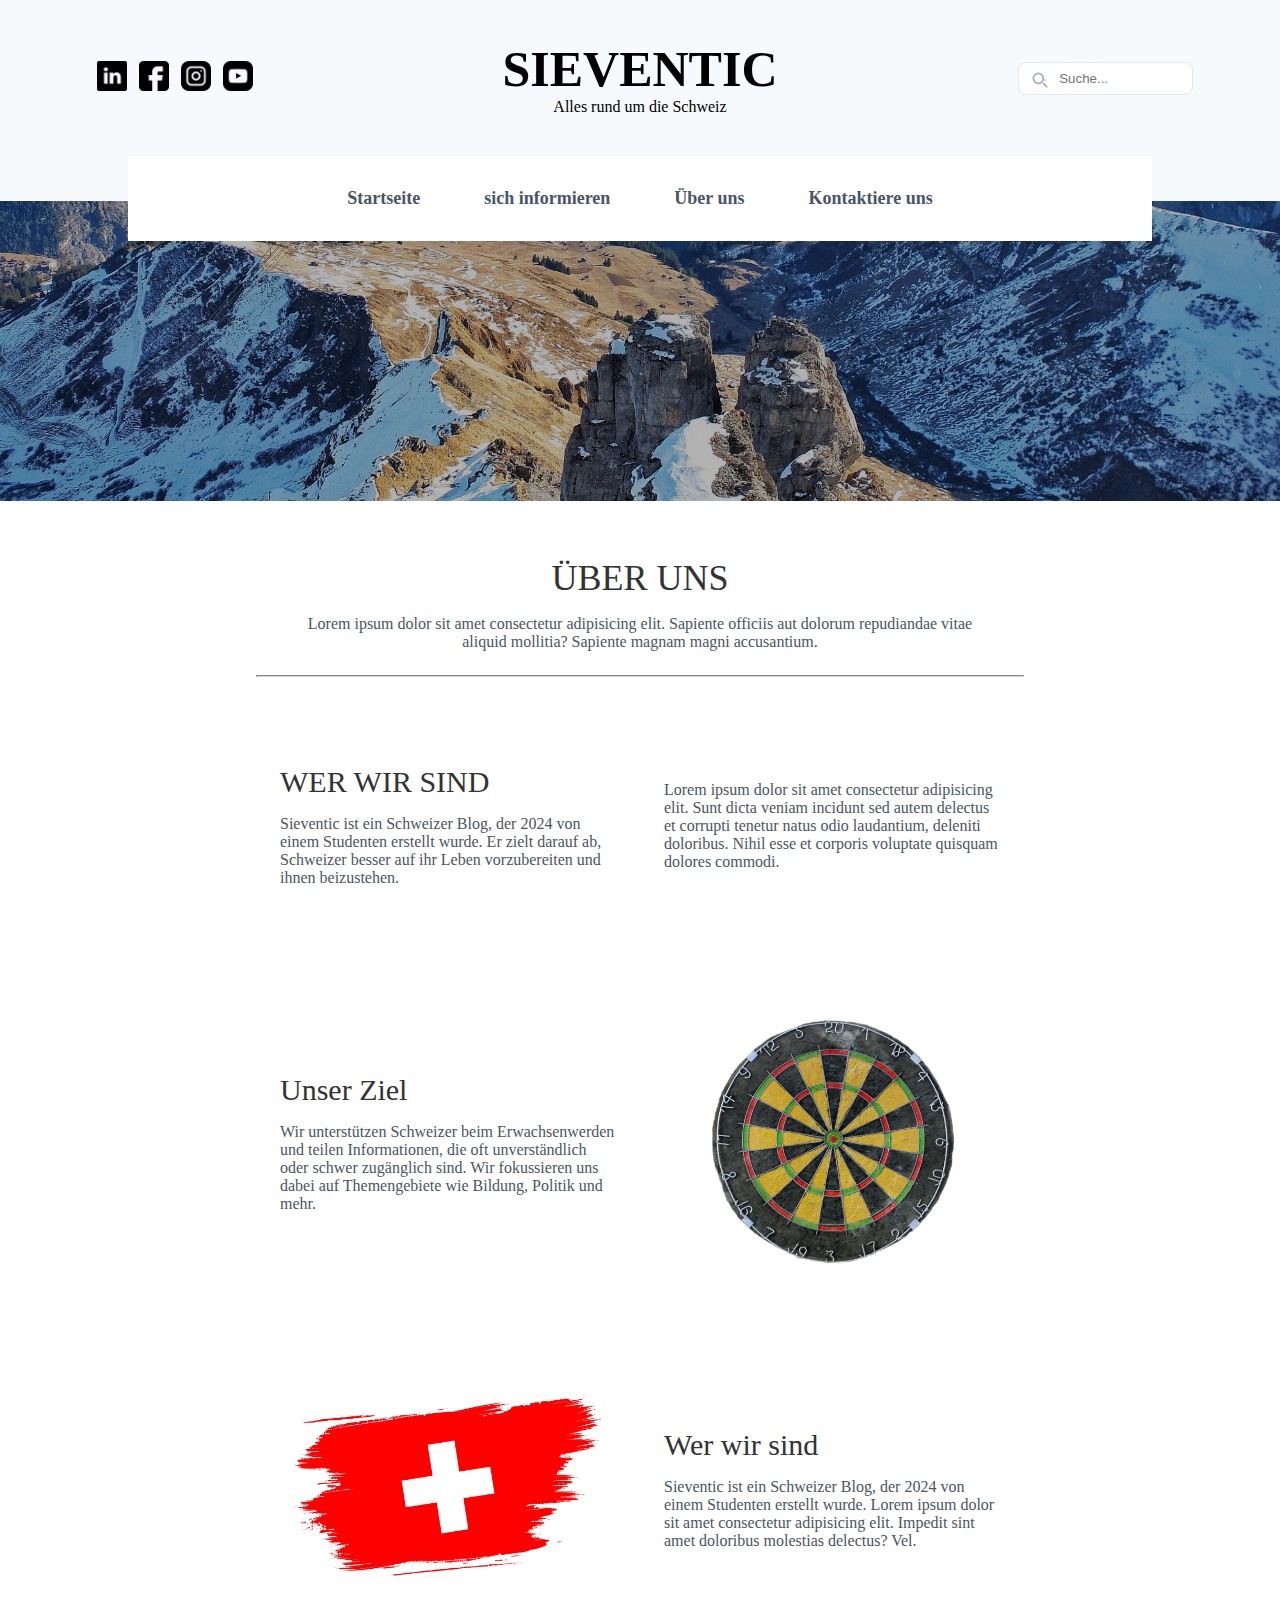
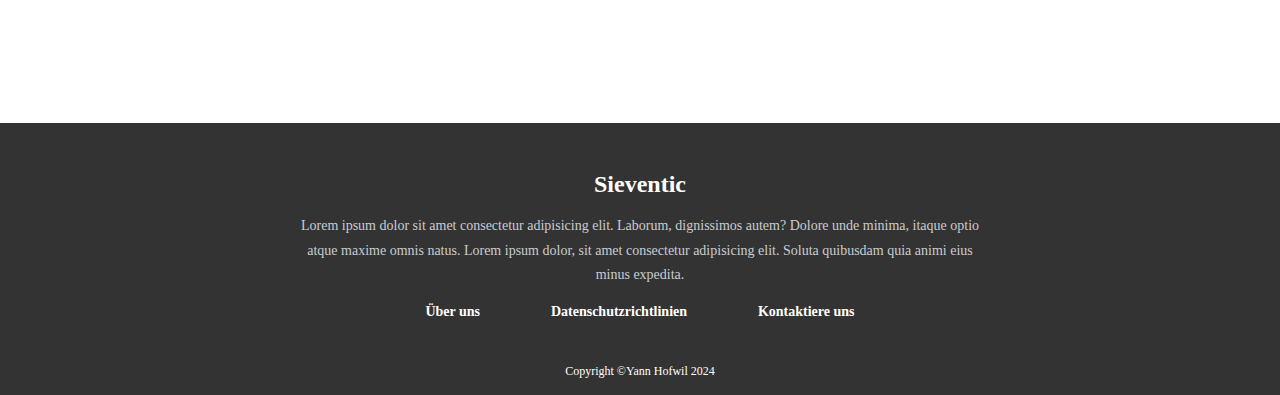
<file: about.html>
<!DOCTYPE html>
<html lang="en">
<head>
    <meta charset="UTF-8">
    <meta name="viewport" content="width=device-width, initial-scale=1.0">
    <title>About us</title>
    <link rel="stylesheet" href="css/about.css">
    <link rel="stylesheet" href="css/global.css">
</head>
<body>
  <div class="navbar">
    <div id="dropdown" class="dropdown">
        <div class="dropdown-content">
            <div class="dropdown-header">
                <span class="suggestion-label">Vorschläge</span>
                <div class="search-container">
                    <div class="search-icon">
                        <svg xmlns="http://www.w3.org/2000/svg" class="search-svg-dropdown" fill="none" viewBox="0 0 24 24" stroke="currentColor" stroke-width="2">
                            <path stroke-linecap="round" stroke-linejoin="round" d="M10 4a6 6 0 100 12 6 6 0 000-12zm8 8h.01M20 20l-4-4" />
                        </svg>
                    </div>
                    <input
                        id="searchInput"
                        type="text"
                        placeholder="Suche..."
                        class="search-input"
                    />
                </div>
                <button id="closeButton" class="cancel-button">Abbrechen</button>
            </div>
            <div id="suggestionsList" class="suggestions-list"></div>
        </div>
    </div>
</div>

<div class="navbar-container secondary-bg">
    <ul class="top-bar">
        <ul class="social-icons">
            <li><img src="images/linkedin.png" alt="linkedin" width="30" height="30"></li>
            <li><img src="images/facebook.png" alt="facebook" width="30" height="30"></li>
            <li><img src="images/instagram.png" alt="instagram" width="30" height="30"></li>
            <li><img src="images/youtube.png" alt="youtube" width="30" height="30"></li>
        </ul>
        <li class="logo-container">
            <h1 class="logo">SIEVENTIC</h1>
            <p>Alles rund um die Schweiz</p>
        </li>
        <li class="search-container" onclick="handleInputClick()">
            <div class="search-input-container">
                <input type="text" id="mainSearchInput" placeholder="Suche..." class="search-input">
                <div class="search-icon">
                    <svg xmlns="http://www.w3.org/2000/svg" class="search-svg" fill="none" viewBox="0 0 24 24" stroke="currentColor" stroke-width="2">
                        <path stroke-linecap="round" stroke-linejoin="round" d="M10 4a6 6 0 100 12 6 6 0 000-12zm8 8h.01M20 20l-4-4" />
                    </svg>
                </div>
            </div>
        </li>
    </ul>
 
    
    <nav class="main-nav">
        <ul class="nav-links">
            <li><a href="/" class="nav-link"><span>Startseite</span></a></li>
            <li><a href="/blog" class="nav-link"><span>sich informieren</span></a></li>
            <li><a href="/about" class="nav-link"><span>Über uns</span></a></li>
            <li><a href="/contact" class="nav-link"><span>Kontaktiere uns</span></a></li>
        </ul>
    </nav>
</div>

    <div class="hero-container">
        <div class="hero-background">
            <div class="hero-overlay"></div>
        </div>
    </div>

    <div class="about-container">
        <div class="about-header bg-theme-color-1">
          <h1 class="text-color-primary">ÜBER UNS</h1>
          <p class="section-text">
            Lorem ipsum dolor sit amet consectetur adipisicing elit. Sapiente officiis aut dolorum repudiandae vitae aliquid mollitia? Sapiente magnam magni accusantium.
          </p>
          <hr>
        </div>
      
        <div class="content-section">
          <div class="content-row">
            <div class="content-column">
              <h1 class="text-color-primary section-title">WER WIR SIND</h1>
              <p class="section-text">
                Sieventic ist ein Schweizer Blog, der 2024 von einem Studenten erstellt wurde. Er zielt darauf ab, Schweizer besser auf ihr Leben vorzubereiten und ihnen beizustehen.
              </p>
            </div>
            <div class="content-column">
              <p class="section-text">
                Lorem ipsum dolor sit amet consectetur adipisicing elit. Sunt dicta veniam incidunt sed autem delectus et corrupti tenetur natus odio laudantium, deleniti doloribus. Nihil esse et corporis voluptate quisquam dolores commodi.
              </p>
            </div>
          </div>
        </div>
      
        <div class="content-section">
          <div class="content-row">
            <div class="content-column">
              <h1 class="text-color-primary section-title">Unser Ziel</h1>
              <p class="section-text">
                Wir unterstützen Schweizer beim Erwachsenwerden und teilen Informationen, die oft unverständlich oder schwer zugänglich sind. Wir fokussieren uns dabei auf Themengebiete wie Bildung, Politik und mehr.
              </p>
            </div>
            <div class="content-column image-column">
              <img src='images/ziel.png' alt="About Image 1">
            </div>
          </div>
      
          <div class="content-row reverse">
            <div class="content-column image-column">
              <img src='images/wir.png' alt="About Image 2">
            </div>
            <div class="content-column">
              <h1 class="text-color-primary section-title">Wer wir sind</h1>
              <p class="section-text">
                Sieventic ist ein Schweizer Blog, der 2024 von einem Studenten erstellt wurde. Lorem ipsum dolor sit amet consectetur adipisicing elit. Impedit sint amet doloribus molestias delectus? Vel.
              </p>
            </div>
          </div>
        </div>
      </div>
      
      <footer class="footer">
        <div class="footer-content">
            <div class="footer-main">
                <h1 class="footer-title">Sieventic</h1>
                <p class="footer-description">Lorem ipsum dolor sit amet consectetur adipisicing elit. Laborum, dignissimos autem? Dolore unde minima, itaque optio atque maxime omnis natus. Lorem ipsum dolor, sit amet consectetur adipisicing elit. Soluta quibusdam quia animi eius minus expedita.</p>
            </div>
            <div class="footer-links">
                <ul class="footer-nav">
                    <li><a href="/about" class="footer-nav-link">Über uns</a></li>
                    <li><a href="/privacy-policy" class="footer-nav-link">Datenschutzrichtlinien</a></li>
                    <li><a href="/contact" class="footer-nav-link">Kontaktiere uns</a></li>
                </ul>
            </div>
        </div>
        <div class="footer-copyright">
            <div class="copyright-text">
                Copyright ©Yann Hofwil 2024
            </div>
        </div>
    </footer>
    <script src="/javascript/script.js"></script>
    
</body>
</html>
</file>
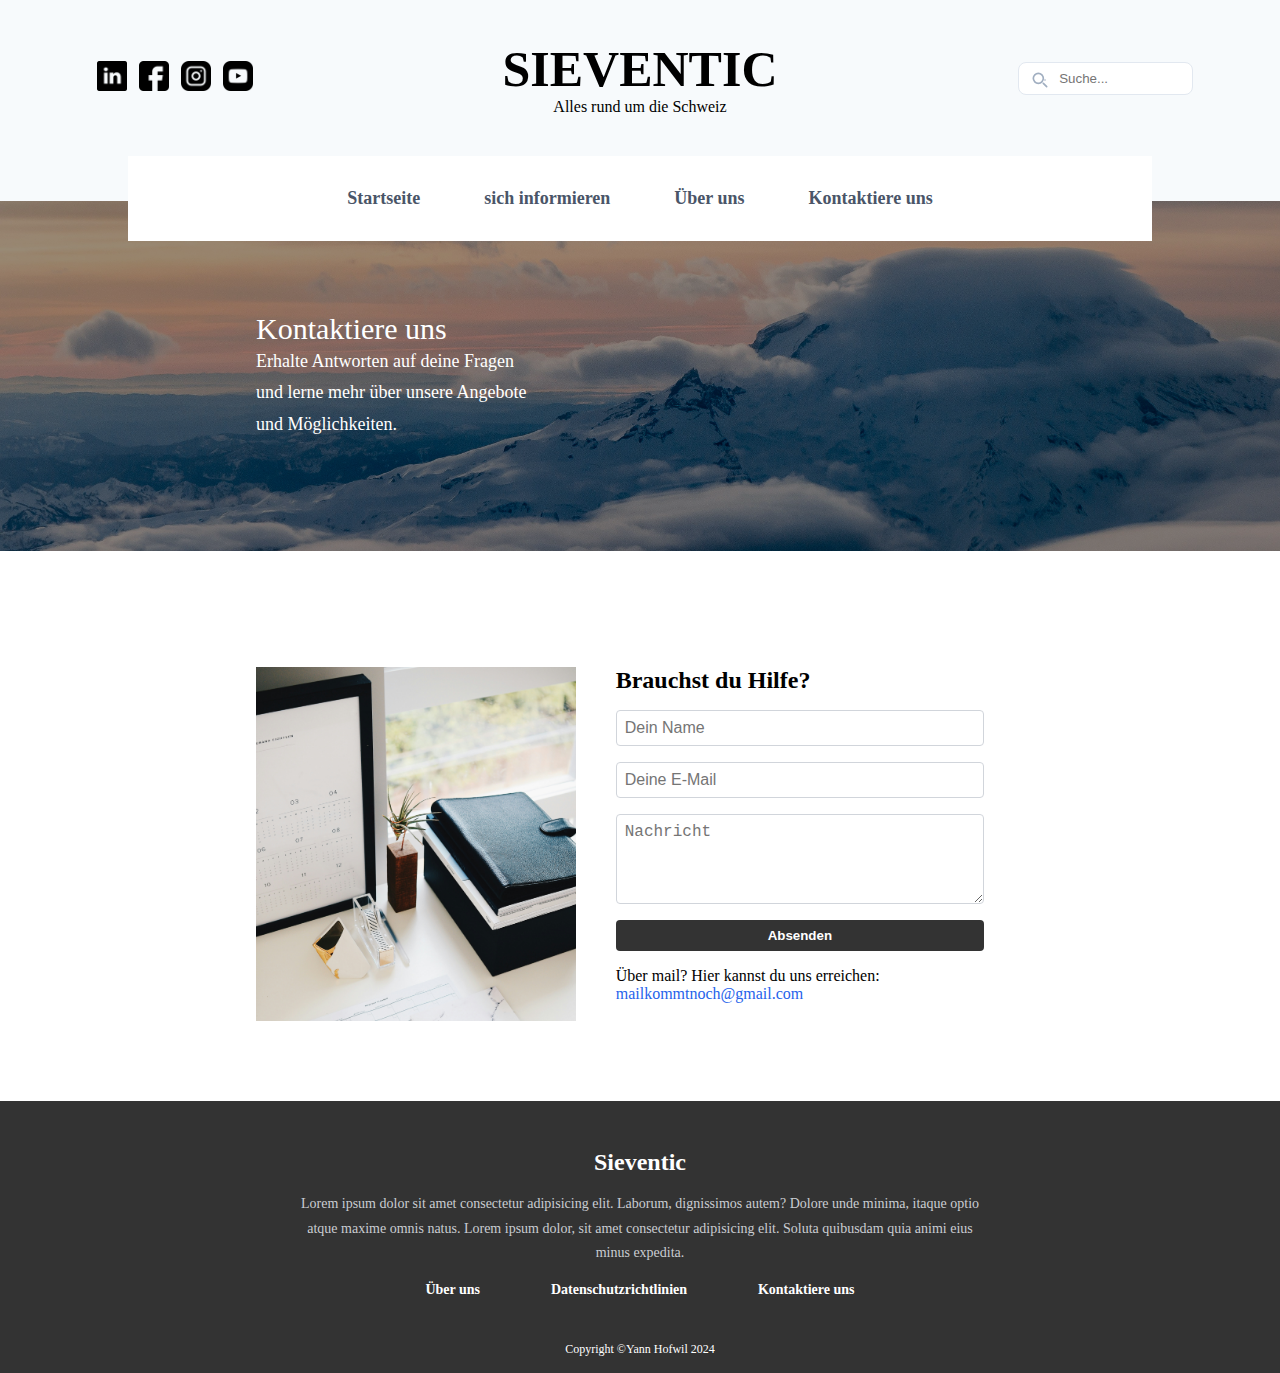
<file: contact.html>
<!DOCTYPE html>
<html lang="en">
<head>
    <meta charset="UTF-8">
    <meta name="viewport" content="width=device-width, initial-scale=1.0">
    <title>Contact Us</title>
    <link rel="stylesheet" href="css/global.css">
    <link rel="stylesheet" href="css/contact.css">
</head>
<body>
    <div class="navbar">
        <div id="dropdown" class="dropdown">
            <div class="dropdown-content">
                <div class="dropdown-header">
                    <span class="suggestion-label">Vorschläge</span>
                    <div class="search-container">
                        <div class="search-icon">
                            <svg xmlns="http://www.w3.org/2000/svg" class="search-svg-dropdown" fill="none" viewBox="0 0 24 24" stroke="currentColor" stroke-width="2">
                                <path stroke-linecap="round" stroke-linejoin="round" d="M10 4a6 6 0 100 12 6 6 0 000-12zm8 8h.01M20 20l-4-4" />
                            </svg>
                        </div>
                        <input
                            id="searchInput"
                            type="text"
                            placeholder="Suche..."
                            class="search-input"
                        />
                    </div>
                    <button id="closeButton" class="cancel-button">Abbrechen</button>
                </div>
                <div id="suggestionsList" class="suggestions-list"></div>
            </div>
        </div>
    </div>

    <div class="navbar-container secondary-bg">
        <ul class="top-bar">
            <ul class="social-icons">
                <li><img src="images/linkedin.png" alt="linkedin" width="30" height="30"></li>
                <li><img src="images/facebook.png" alt="facebook" width="30" height="30"></li>
                <li><img src="images/instagram.png" alt="instagram" width="30" height="30"></li>
                <li><img src="images/youtube.png" alt="youtube" width="30" height="30"></li>
            </ul>
            <li class="logo-container">
                <h1 class="logo">SIEVENTIC</h1>
                <p>Alles rund um die Schweiz</p>
            </li>
            <li class="search-container" onclick="handleInputClick()">
                <div class="search-input-container">
                    <input type="text" id="mainSearchInput" placeholder="Suche..." class="search-input">
                    <div class="search-icon">
                        <svg xmlns="http://www.w3.org/2000/svg" class="search-svg" fill="none" viewBox="0 0 24 24" stroke="currentColor" stroke-width="2">
                            <path stroke-linecap="round" stroke-linejoin="round" d="M10 4a6 6 0 100 12 6 6 0 000-12zm8 8h.01M20 20l-4-4" />
                        </svg>
                    </div>
                </div>
            </li>
        </ul>
     
        
        <nav class="main-nav">
            <ul class="nav-links">
                <li><a href="/" class="nav-link"><span>Startseite</span></a></li>
                <li><a href="/blog" class="nav-link"><span>sich informieren</span></a></li>
                <li><a href="/about" class="nav-link"><span>Über uns</span></a></li>
                <li><a href="/contact" class="nav-link"><span>Kontaktiere uns</span></a></li>
            </ul>
        </nav>
    </div>

    <main class="main-container">
        <div id="hero-container">
            <div id="hero-background">
                <div id="hero-overlay">
                    <div class="hero-content">
                        <div class="hero-text">
                            <h1>Kontaktiere uns</h1>
                            <p>Erhalte Antworten auf deine Fragen und lerne mehr über unsere Angebote und Möglichkeiten.</p>
                        </div>
                    </div>
                </div>
            </div>
        </div>

    
    <div class="contact-container">
        <div class="contact-image-container">
            <img src='images/contact-img.jpg' alt="Contact image" class="contact-image">
        </div>

        <div class="contact-form-container">
            <h1 class="form-title">Brauchst du Hilfe?</h1>
            
            <form class="contact-form">
                <input
                    type="text"
                    placeholder="Dein Name"
                    class="form-input"
                    required
                />
                <input
                    type="email"
                    placeholder="Deine E-Mail"
                    class="form-input"
                    required
                />
                <textarea
                    placeholder="Nachricht"
                    class="form-textarea"
                    rows="4"
                    required
                ></textarea>
                <button
                    type="submit"
                    class="submit-button"
                >
                    Absenden
                </button>
            </form>
        
            <p class="email-info">
                Über mail? Hier kannst du uns erreichen: 
                <a href="mailto:mailkommtnoch@gmail.com" class="email-link">mailkommtnoch@gmail.com</a>
            </p>
        </div>
    </div>

    
</main>
<footer class="footer">
    <div class="footer-content">
        <div class="footer-main">
            <h1 class="footer-title">Sieventic</h1>
            <p class="footer-description">Lorem ipsum dolor sit amet consectetur adipisicing elit. Laborum, dignissimos autem? Dolore unde minima, itaque optio atque maxime omnis natus. Lorem ipsum dolor, sit amet consectetur adipisicing elit. Soluta quibusdam quia animi eius minus expedita.</p>
        </div>
        <div class="footer-links">
            <ul class="footer-nav">
                <li><a href="/about" class="footer-nav-link">Über uns</a></li>
                <li><a href="/privacy-policy" class="footer-nav-link">Datenschutzrichtlinien</a></li>
                <li><a href="/contact" class="footer-nav-link">Kontaktiere uns</a></li>
            </ul>
        </div>
    </div>
    <div class="footer-copyright">
        <div class="copyright-text">
            Copyright ©Yann Hofwil 2024
        </div>
    </div>
</footer>
<script src="/javascript/script.js"></script>
</body>
</html>
</file>
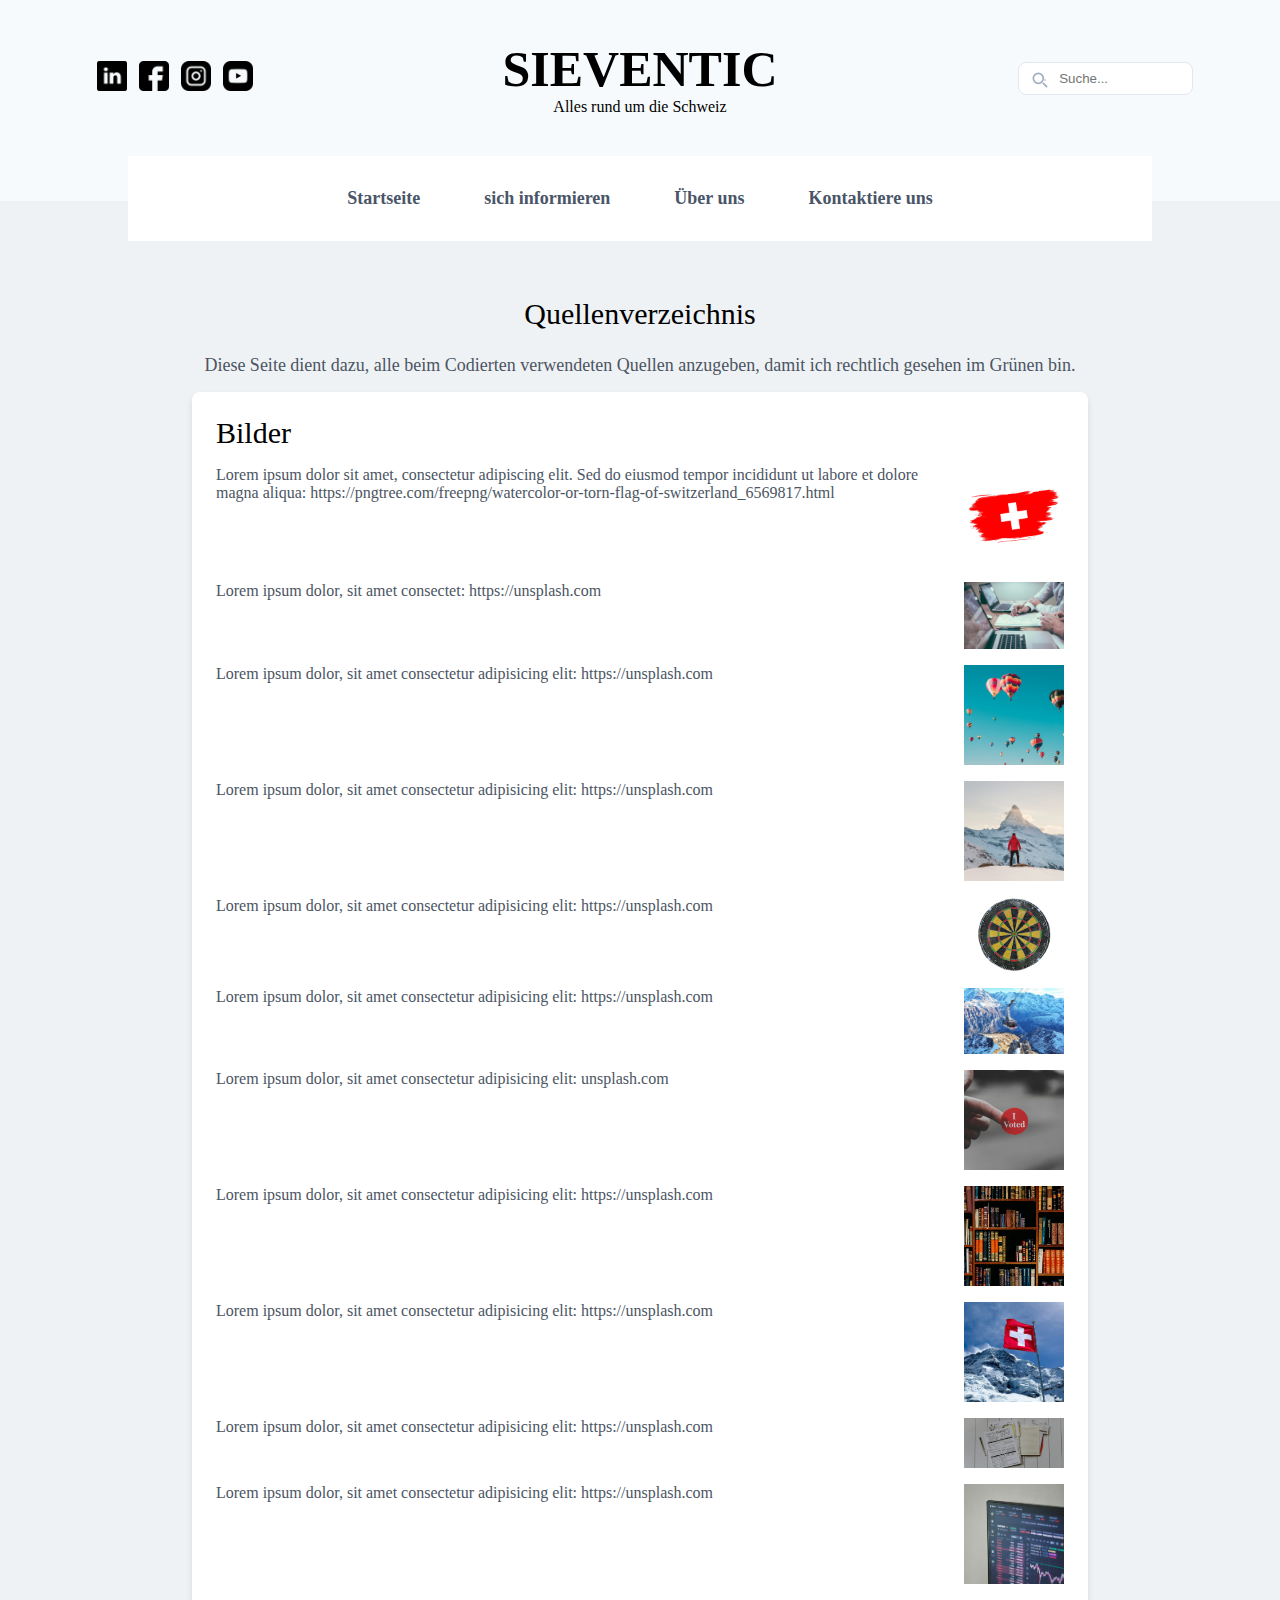
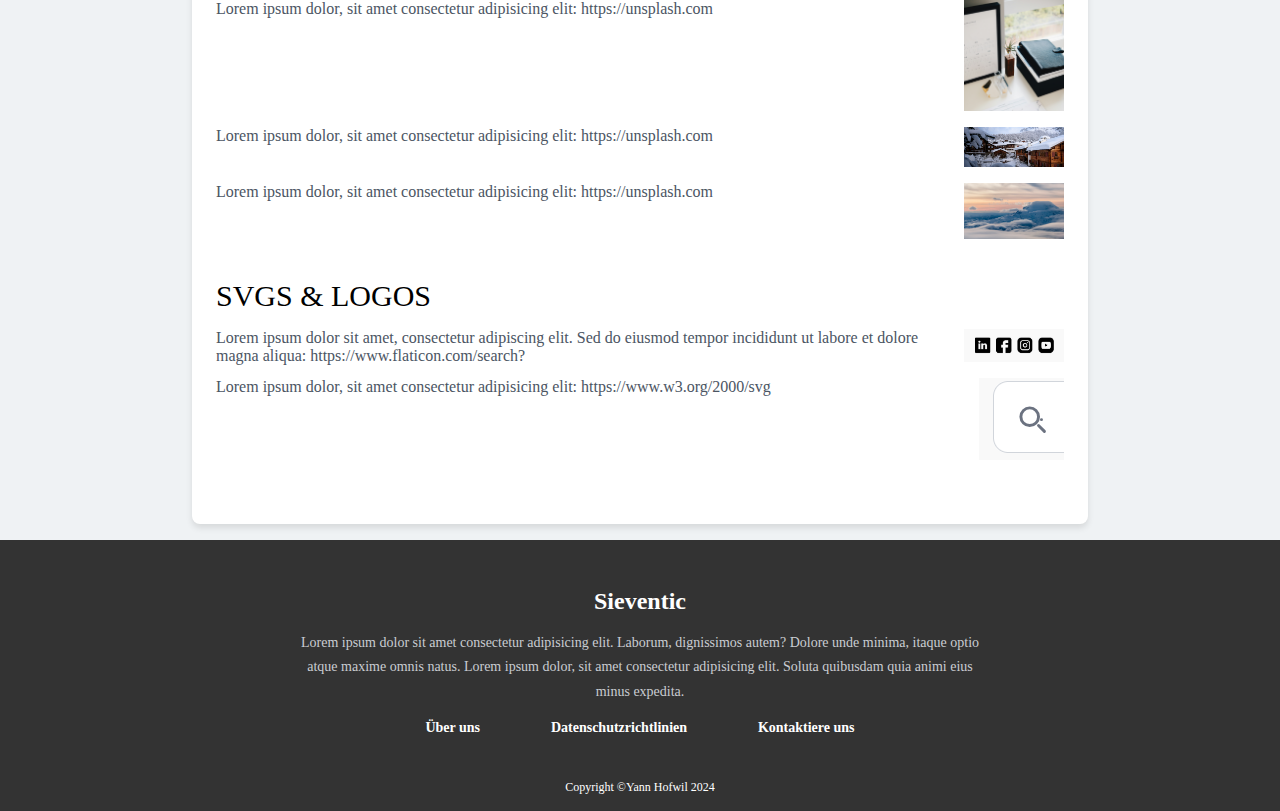
<file: privacy-policy.html>
<!DOCTYPE html>
<html lang="en">
<head>
    <meta charset="UTF-8">
    <meta name="viewport" content="width=device-width, initial-scale=1.0">
    <title>Quellenverzeichnis</title>
    <link rel="stylesheet" href="/css/global.css">
    <link rel="stylesheet" href="css/privacy-policy.css">
</head>
<body>
    <div class="navbar">
        <div id="dropdown" class="dropdown">
            <div class="dropdown-content">
                <div class="dropdown-header">
                    <span class="suggestion-label">Vorschläge</span>
                    <div class="search-container">
                        <div class="search-icon">
                            <svg xmlns="http://www.w3.org/2000/svg" class="search-svg-dropdown" fill="none" viewBox="0 0 24 24" stroke="currentColor" stroke-width="2">
                                <path stroke-linecap="round" stroke-linejoin="round" d="M10 4a6 6 0 100 12 6 6 0 000-12zm8 8h.01M20 20l-4-4" />
                            </svg>
                        </div>
                        <input
                            id="searchInput"
                            type="text"
                            placeholder="Suche..."
                            class="search-input"
                        />
                    </div>
                    <button id="closeButton" class="cancel-button">Abbrechen</button>
                </div>
                <div id="suggestionsList" class="suggestions-list"></div>
            </div>
        </div>
    </div>

    <div class="navbar-container secondary-bg">
        <ul class="top-bar">
            <ul class="social-icons">
                <li><img src="images/linkedin.png" alt="linkedin" width="30" height="30"></li>
                <li><img src="images/facebook.png" alt="facebook" width="30" height="30"></li>
                <li><img src="images/instagram.png" alt="instagram" width="30" height="30"></li>
                <li><img src="images/youtube.png" alt="youtube" width="30" height="30"></li>
            </ul>
            <li class="logo-container">
                <h1 class="logo">SIEVENTIC</h1>
                <p>Alles rund um die Schweiz</p>
            </li>
            <li class="search-container" onclick="handleInputClick()">
                <div class="search-input-container">
                    <input type="text" id="mainSearchInput" placeholder="Suche..." class="search-input">
                    <div class="search-icon">
                        <svg xmlns="http://www.w3.org/2000/svg" class="search-svg" fill="none" viewBox="0 0 24 24" stroke="currentColor" stroke-width="2">
                            <path stroke-linecap="round" stroke-linejoin="round" d="M10 4a6 6 0 100 12 6 6 0 000-12zm8 8h.01M20 20l-4-4" />
                        </svg>
                    </div>
                </div>
            </li>
        </ul>
     
        
        <nav class="main-nav">
            <ul class="nav-links">
                <li><a href="/" class="nav-link"><span>Startseite</span></a></li>
                <li><a href="/blog" class="nav-link"><span>sich informieren</span></a></li>
                <li><a href="/about" class="nav-link"><span>Über uns</span></a></li>
                <li><a href="/contact" class="nav-link"><span>Kontaktiere uns</span></a></li>
            </ul>
        </nav>
    </div>

    <div class="container">
        <h1 class="main-title">Quellenverzeichnis</h1>
        <p class="description">
            Diese Seite dient dazu, alle beim Codierten verwendeten Quellen anzugeben, damit ich rechtlich gesehen im Grünen bin.
        </p>
        <div class="content-box">
            <h2 class="section-title">Bilder</h2>
            <div class="image-grid">
                <div class="image-item">
                    <p class="image-description">
                        <a href="https://pngtree.com/freepng/watercolor-or-torn-flag-of-switzerland_6569817.html">
                            Lorem ipsum dolor sit amet, consectetur adipiscing elit. Sed do eiusmod tempor incididunt ut labore et dolore magna aliqua: https://pngtree.com/freepng/watercolor-or-torn-flag-of-switzerland_6569817.html
                        </a>
                    </p>
                    <img src="images/wir.png" alt="Schweiz" class="image">
                </div>
                <div class="image-item">
                    <p class="image-description">
                        <a href="https://unsplash.com/de/@homajob?utm_content=creditCopyText&utm_medium=referral&utm_source=unsplash">
                            Lorem ipsum dolor, sit amet consectet: https://unsplash.com
                        </a>
                    </p>
                    <img src="images/about-the-page.jpg" alt="about-the-page" class="image">
                </div>
                <div class="image-item">
                    <p class="image-description">
                        <a href="https://unsplash.com/de/fotos/verschiedene-heissluftballons-die-tagsuber-in-grosser-hohe-fliegen-hpTH5b6mo2s">
                            Lorem ipsum dolor, sit amet consectetur adipisicing elit: https://unsplash.com
                        </a>
                    </p>
                    <img src="images/mehr.jpg" alt="mehr" class="image">
                </div>
                <div class="image-item">
                    <p class="image-description">
                        <a href="https://unsplash.com/de/fotos/person-im-roten-kapuzenpullover-die-tagsuber-auf-einem-verschneiten-berg-steht--87JyMb9ZfU">
                            Lorem ipsum dolor, sit amet consectetur adipisicing elit: https://unsplash.com
                        </a>
                    </p>
                    <img src="images/reisen.jpg" alt="reisen" class="image">
                </div>
                <div class="image-item">
                    <p class="image-description">
                        <a href="https://unsplash.com/de/fotos/dartscheibe-die-an-der-wand-hangt-UHI1cFPoBXg">
                            Lorem ipsum dolor, sit amet consectetur adipisicing elit: https://unsplash.com
                        </a>
                    </p>
                    <img src="images/ziel.png" alt="ziel" class="image">
                </div>
                <div class="image-item">
                    <p class="image-description">
                        <a href="https://unsplash.com/de/fotos/blick-aus-der-vogelperspektive-auf-den-skilift-uber-die-berge-im-winter-o6UVPje41Lg">
                            Lorem ipsum dolor, sit amet consectetur adipisicing elit: https://unsplash.com
                        </a>
                    </p>
                    <img src="images/about-img.jpg" alt="berglift" class="image">
                </div>
                <div class="image-item">
                    <p class="image-description">
                        <a href="https://unsplash.com/de/fotos/eine-hand-die-einen-roten-knopf-halt-auf-dem-steht-dass-ich-abstimme-v0OWc_skg0g">
                            Lorem ipsum dolor, sit amet consectetur adipisicing elit: unsplash.com
                        </a>
                    </p>
                    <img src="images/politik.jpg" alt="politik" class="image">
                </div>
                <div class="image-item">
                    <p class="image-description">
                        <a href="https://unsplash.com/de/fotos/sortierte-titel-der-bucher-die-sich-in-den-regalen-stapeln-NIJuEQw0RKg">
                            Lorem ipsum dolor, sit amet consectetur adipisicing elit: https://unsplash.com
                        </a>
                    </p>
                    <img src="images/bildung.jpg" alt="bildung" class="image">
                </div>
                <div class="image-item">
                    <p class="image-description">
                        <a href="https://unsplash.com/de/fotos/rote-flagge-auf-dem-schneebedeckten-berg-SuATc8TPrMQ">
                            Lorem ipsum dolor, sit amet consectetur adipisicing elit: https://unsplash.com
                        </a>
                    </p>
                    <img src="images/swiss.jpg" alt="schweizer flagge" class="image">
                </div>
                <div class="image-item">
                    <p class="image-description">
                        <a href="https://unsplash.com/de/fotos/stapel-papiere-flat-lay-fotografie-tQQ4BwN_UFs">
                            Lorem ipsum dolor, sit amet consectetur adipisicing elit: https://unsplash.com
                        </a>
                    </p>
                    <img src="images/ssg-ssr.jpg" alt="steuernerklärung" class="image">
                </div>
                <div class="image-item">
                    <p class="image-description">
                        <a href="https://unsplash.com/de/fotos/schwarzer-flachbildschirm-mp11_hrQXf8">
                            Lorem ipsum dolor, sit amet consectetur adipisicing elit: https://unsplash.com
                        </a>
                    </p>
                    <img src="images/finanzen.jpg" alt="finanzen" class="image">
                </div>
                <div class="image-item">
                    <p class="image-description">
                        <a href="https://unsplash.com/de/fotos/bucher-und-kalender-auf-weissem-tisch-zv5QSKaP8G8">
                            Lorem ipsum dolor, sit amet consectetur adipisicing elit: https://unsplash.com
                        </a>
                    </p>
                    <img src="images/contact-img.jpg" alt="contact-img" class="image">
                </div>
                <div class="image-item">
                    <p class="image-description">
                        <a href="https://unsplash.com/de/fotos/braune-holzhauser-QOuV-iMpL_w">
                            Lorem ipsum dolor, sit amet consectetur adipisicing elit: https://unsplash.com
                        </a>
                    </p>
                    <img src="images/hero-image.jpg" alt="landing-site-pic" class="image">
                </div>
                <div class="image-item">
                    <p class="image-description">
                        <a href="https://unsplash.com/de/fotos/weisser-berg-und-wolken-tagsuber-MP_d9SxbOfc">
                            Lorem ipsum dolor, sit amet consectetur adipisicing elit: https://unsplash.com
                        </a>
                    </p>
                    <img src="images/contact-img-1.jpg" alt="mountain" class="image">
                </div>
            </div>
    
            <h2 class="section-title">SVGS & LOGOS</h2>
            <div class="image-grid">
                <div class="image-item">
                    <p class="image-description">
                        <a href="https://www.flaticon.com/search?">
                            Lorem ipsum dolor sit amet, consectetur adipiscing elit. Sed do eiusmod tempor incididunt ut labore et dolore magna aliqua: https://www.flaticon.com/search?
                        </a>
                    </p>
                    <img src="images/quelleSVG.jpg" alt="Soziale Medien" class="image">
                </div>
                <div class="image-item">
                    <p class="image-description">
                        <a href="https://www.w3.org/2000/svg">
                            Lorem ipsum dolor, sit amet consectetur adipisicing elit: https://www.w3.org/2000/svg
                        </a>
                    </p>
                    <img src="images/search.png" alt="Suchlupe" class="image">
                </div>
            </div>
        </div>
    </div>

    <footer class="footer">
        <div class="footer-content">
            <div class="footer-main">
                <h1 class="footer-title">Sieventic</h1>
                <p class="footer-description">Lorem ipsum dolor sit amet consectetur adipisicing elit. Laborum, dignissimos autem? Dolore unde minima, itaque optio atque maxime omnis natus. Lorem ipsum dolor, sit amet consectetur adipisicing elit. Soluta quibusdam quia animi eius minus expedita.</p>
            </div>
            <div class="footer-links">
                <ul class="footer-nav">
                    <li><a href="/about" class="footer-nav-link">Über uns</a></li>
                    <li><a href="/privacy-policy" class="footer-nav-link">Datenschutzrichtlinien</a></li>
                    <li><a href="/contact" class="footer-nav-link">Kontaktiere uns</a></li>
                </ul>
            </div>
        </div>
        <div class="footer-copyright">
            <div class="copyright-text">
                Copyright ©Yann Hofwil 2024
            </div>
        </div>
    </footer>
    <script src="/javascript/script.js"></script>

</body>
</html>
</file>
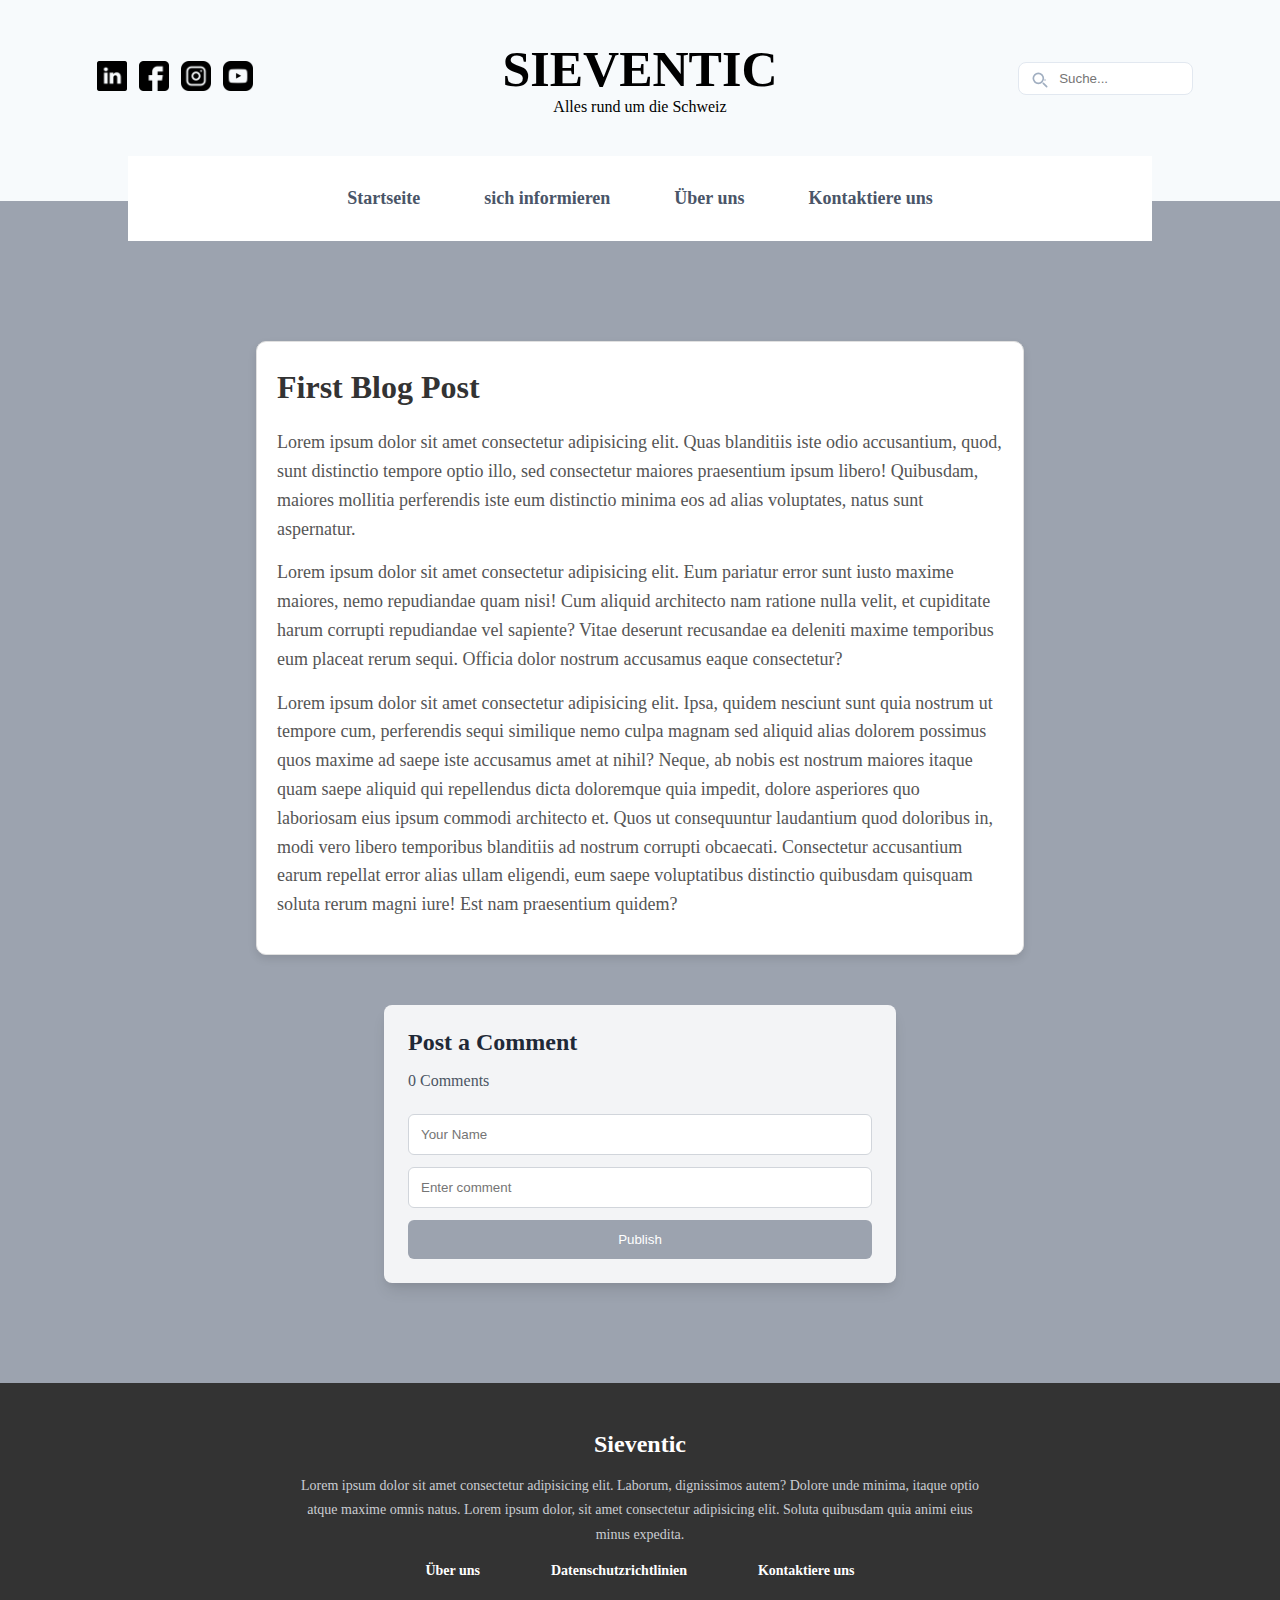
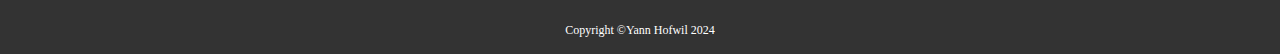
<file: posts/post1.html>
<!DOCTYPE html>
<html lang="en">
<head>
    <meta charset="UTF-8">
    <meta name="viewport" content="width=device-width, initial-scale=1.0">
    <title>First Blog Post</title>
    <link rel="stylesheet" href="/css/post.css">
    <link rel="stylesheet" href="/css/global.css">
</head>
<body>
    <div class="navbar">
        <div id="dropdown" class="dropdown">
            <div class="dropdown-content">
                <div class="dropdown-header">
                    <span class="suggestion-label">Vorschläge</span>
                    <div class="search-container">
                        <div class="search-icon">
                            <svg xmlns="http://www.w3.org/2000/svg" class="search-svg-dropdown" fill="none" viewBox="0 0 24 24" stroke="currentColor" stroke-width="2">
                                <path stroke-linecap="round" stroke-linejoin="round" d="M10 4a6 6 0 100 12 6 6 0 000-12zm8 8h.01M20 20l-4-4" />
                            </svg>
                        </div>
                        <input
                            id="searchInput"
                            type="text"
                            placeholder="Suche..."
                            class="search-input"
                        />
                    </div>
                    <button id="closeButton" class="cancel-button">Abbrechen</button>
                </div>
                <div id="suggestionsList" class="suggestions-list"></div>
            </div>
        </div>
    </div>

    <div class="navbar-container secondary-bg">
        <ul class="top-bar">
            <ul class="social-icons">
                <li><img src="/images/linkedin.png" alt="linkedin" width="30" height="30"></li>
                <li><img src="/images/facebook.png" alt="facebook" width="30" height="30"></li>
                <li><img src="/images/instagram.png" alt="instagram" width="30" height="30"></li>
                <li><img src="/images/youtube.png" alt="youtube" width="30" height="30"></li>
            </ul>
            <li class="logo-container">
                <h1 class="logo">SIEVENTIC</h1>
                <p>Alles rund um die Schweiz</p>
            </li>
            <li class="search-container" onclick="handleInputClick()">
                <div class="search-input-container">
                    <input type="text" id="mainSearchInput" placeholder="Suche..." class="search-input">
                    <div class="search-icon">
                        <svg xmlns="http://www.w3.org/2000/svg" class="search-svg" fill="none" viewBox="0 0 24 24" stroke="currentColor" stroke-width="2">
                            <path stroke-linecap="round" stroke-linejoin="round" d="M10 4a6 6 0 100 12 6 6 0 000-12zm8 8h.01M20 20l-4-4" />
                        </svg>
                    </div>
                </div>
            </li>
        </ul>
     
        
        <nav class="main-nav">
            <ul class="nav-links">
                <li><a href="/" class="nav-link"><span>Startseite</span></a></li>
                <li><a href="/blog" class="nav-link"><span>sich informieren</span></a></li>
                <li><a href="/about" class="nav-link"><span>Über uns</span></a></li>
                <li><a href="/contact" class="nav-link"><span>Kontaktiere uns</span></a></li>
            </ul>
        </nav>
    </div>

    <main class="post-bg">
        <article class="blog-article">
            <h2>First Blog Post</h2>
            <p>Lorem ipsum dolor sit amet consectetur adipisicing elit. Quas blanditiis iste odio accusantium, quod, sunt distinctio tempore optio illo, sed consectetur maiores praesentium ipsum libero! Quibusdam, maiores mollitia perferendis iste eum distinctio minima eos ad alias voluptates, natus sunt aspernatur.</p>
            <p>Lorem ipsum dolor sit amet consectetur adipisicing elit. Eum pariatur error sunt iusto maxime maiores, nemo repudiandae quam nisi! Cum aliquid architecto nam ratione nulla velit, et cupiditate harum corrupti repudiandae vel sapiente? Vitae deserunt recusandae ea deleniti maxime temporibus eum placeat rerum sequi. Officia dolor nostrum accusamus eaque consectetur?</p>
            <p>Lorem ipsum dolor sit amet consectetur adipisicing elit. Ipsa, quidem nesciunt sunt quia nostrum ut tempore cum, perferendis sequi similique nemo culpa magnam sed aliquid alias dolorem possimus quos maxime ad saepe iste accusamus amet at nihil? Neque, ab nobis est nostrum maiores itaque quam saepe aliquid qui repellendus dicta doloremque quia impedit, dolore asperiores quo laboriosam eius ipsum commodi architecto et. Quos ut consequuntur laudantium quod doloribus in, modi vero libero temporibus blanditiis ad nostrum corrupti obcaecati. Consectetur accusantium earum repellat error alias ullam eligendi, eum saepe voluptatibus distinctio quibusdam quisquam soluta rerum magni iure! Est nam praesentium quidem?</p>
        </article>
        <div class="comment-section">
            <div class="header">
                <h1>Post a Comment</h1>
                <div class="comment-count"><span id="commentCount">0</span> Comments</div>
            </div>
            <div id="comments" class="comments"></div>
            <div class="comment-form">
                <input type="text" id="nameInput" placeholder="Your Name" class="name-input" />
                <input type="text" id="commentInput" placeholder="Enter comment" class="comment-input" />
                <button id="publishButton" class="publish-button" disabled>Publish</button>
            </div>
        </div>
    </main>

    
    <footer class="footer">
        <div class="footer-content">
            <div class="footer-main">
                <h1 class="footer-title">Sieventic</h1>
                <p class="footer-description">Lorem ipsum dolor sit amet consectetur adipisicing elit. Laborum, dignissimos autem? Dolore unde minima, itaque optio atque maxime omnis natus. Lorem ipsum dolor, sit amet consectetur adipisicing elit. Soluta quibusdam quia animi eius minus expedita.</p>
            </div>
            <div class="footer-links">
                <ul class="footer-nav">
                    <li><a href="/about" class="footer-nav-link">Über uns</a></li>
                    <li><a href="/privacy-policy" class="footer-nav-link">Datenschutzrichtlinien</a></li>
                    <li><a href="/contact" class="footer-nav-link">Kontaktiere uns</a></li>
                </ul>
            </div>
        </div>
        <div class="footer-copyright">
            <div class="copyright-text">
                Copyright ©Yann Hofwil 2024
            </div>
        </div>
    </footer>

    <script src="/javascript/comment.js"></script>

</body>
</html>
</file>
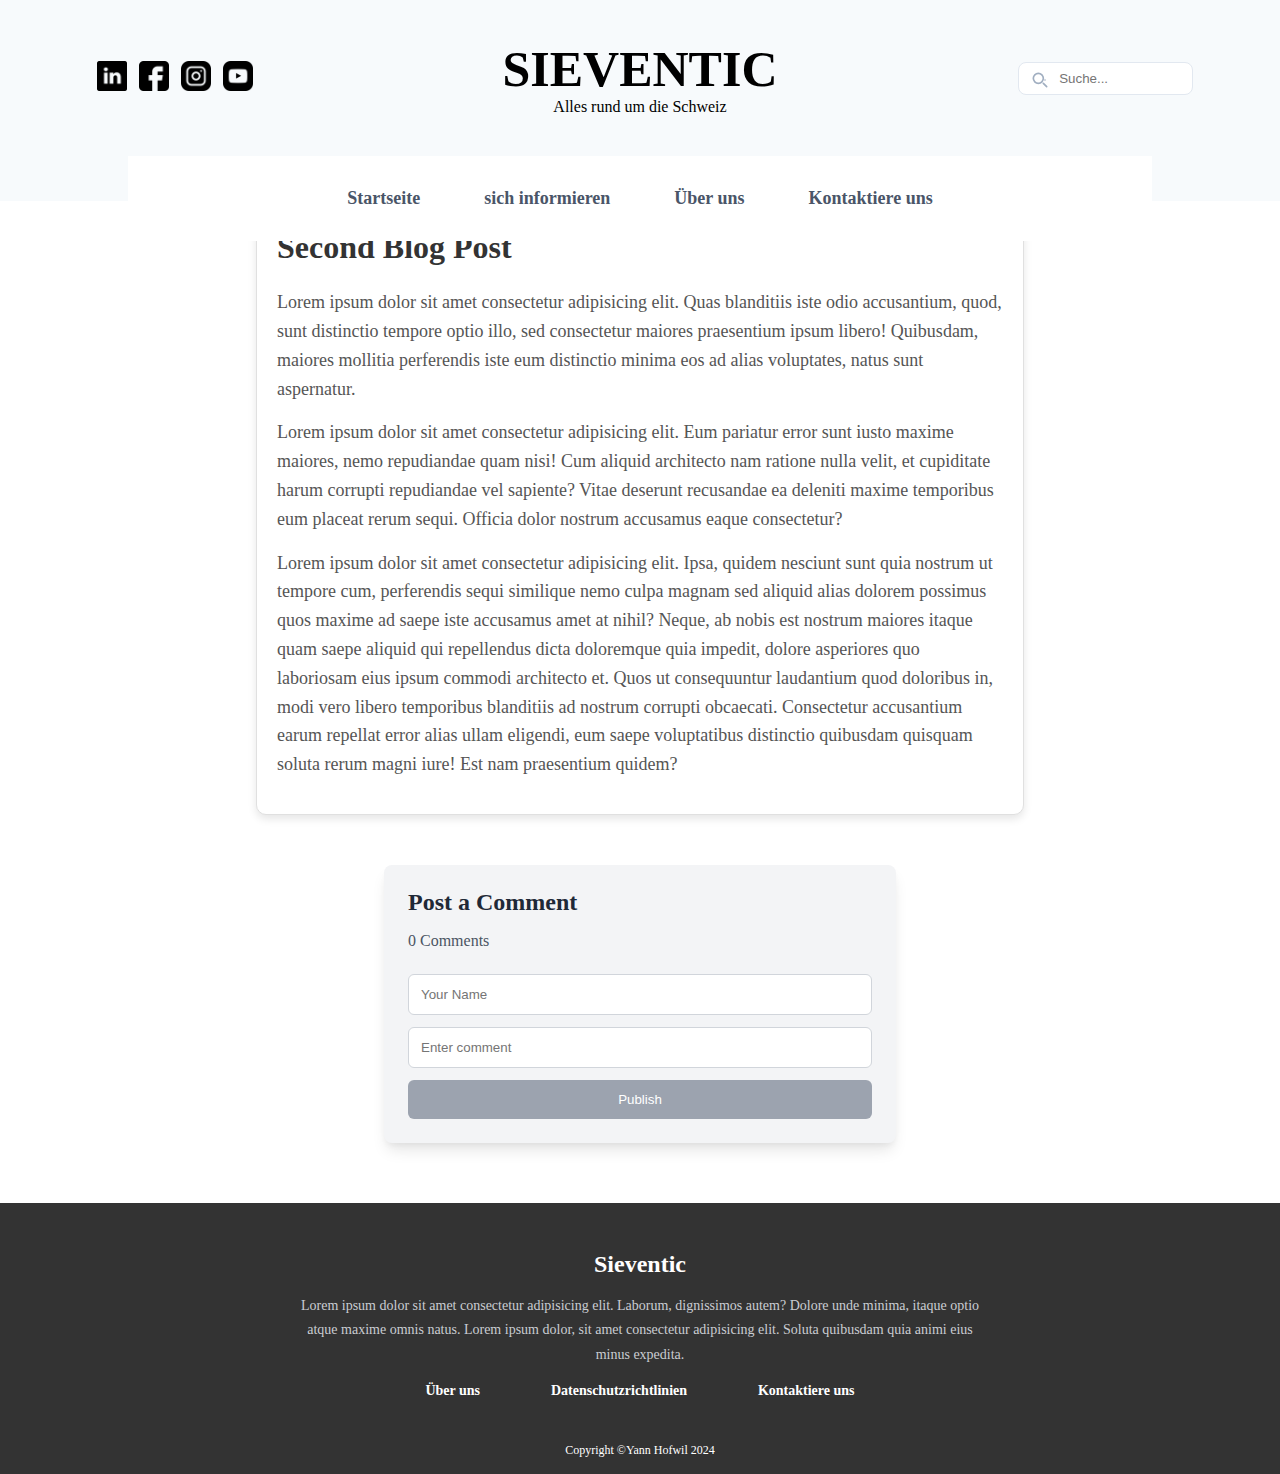
<file: posts/post2.html>
<!DOCTYPE html>
<html lang="en">
<head>
    <meta charset="UTF-8">
    <meta name="viewport" content="width=device-width, initial-scale=1.0">
    <title>First Blog Post</title>
    <link rel="stylesheet" href="/css/post.css">
    <link rel="stylesheet" href="/css/global.css">
</head>
<body>
    <div class="navbar">
        <div id="dropdown" class="dropdown">
            <div class="dropdown-content">
                <div class="dropdown-header">
                    <span class="suggestion-label">Vorschläge</span>
                    <div class="search-container">
                        <div class="search-icon">
                            <svg xmlns="http://www.w3.org/2000/svg" class="search-svg-dropdown" fill="none" viewBox="0 0 24 24" stroke="currentColor" stroke-width="2">
                                <path stroke-linecap="round" stroke-linejoin="round" d="M10 4a6 6 0 100 12 6 6 0 000-12zm8 8h.01M20 20l-4-4" />
                            </svg>
                        </div>
                        <input
                            id="searchInput"
                            type="text"
                            placeholder="Suche..."
                            class="search-input"
                        />
                    </div>
                    <button id="closeButton" class="cancel-button">Abbrechen</button>
                </div>
                <div id="suggestionsList" class="suggestions-list"></div>
            </div>
        </div>
    </div>

    <div class="navbar-container secondary-bg">
        <ul class="top-bar">
            <ul class="social-icons">
                <li><img src="/images/linkedin.png" alt="linkedin" width="30" height="30"></li>
                <li><img src="/images/facebook.png" alt="facebook" width="30" height="30"></li>
                <li><img src="/images/instagram.png" alt="instagram" width="30" height="30"></li>
                <li><img src="/images/youtube.png" alt="youtube" width="30" height="30"></li>
            </ul>
            <li class="logo-container">
                <h1 class="logo">SIEVENTIC</h1>
                <p>Alles rund um die Schweiz</p>
            </li>
            <li class="search-container" onclick="handleInputClick()">
                <div class="search-input-container">
                    <input type="text" id="mainSearchInput" placeholder="Suche..." class="search-input">
                    <div class="search-icon">
                        <svg xmlns="http://www.w3.org/2000/svg" class="search-svg" fill="none" viewBox="0 0 24 24" stroke="currentColor" stroke-width="2">
                            <path stroke-linecap="round" stroke-linejoin="round" d="M10 4a6 6 0 100 12 6 6 0 000-12zm8 8h.01M20 20l-4-4" />
                        </svg>
                    </div>
                </div>
            </li>
        </ul>
     
        
        <nav class="main-nav">
            <ul class="nav-links">
                <li><a href="/" class="nav-link"><span>Startseite</span></a></li>
                <li><a href="/blog" class="nav-link"><span>sich informieren</span></a></li>
                <li><a href="/about" class="nav-link"><span>Über uns</span></a></li>
                <li><a href="/contact" class="nav-link"><span>Kontaktiere uns</span></a></li>
            </ul>
        </nav>
    </div>

    <main>
        <article class="blog-article">
            <h2>Second Blog Post</h2>
            <p>Lorem ipsum dolor sit amet consectetur adipisicing elit. Quas blanditiis iste odio accusantium, quod, sunt distinctio tempore optio illo, sed consectetur maiores praesentium ipsum libero! Quibusdam, maiores mollitia perferendis iste eum distinctio minima eos ad alias voluptates, natus sunt aspernatur.</p>
            <p>Lorem ipsum dolor sit amet consectetur adipisicing elit. Eum pariatur error sunt iusto maxime maiores, nemo repudiandae quam nisi! Cum aliquid architecto nam ratione nulla velit, et cupiditate harum corrupti repudiandae vel sapiente? Vitae deserunt recusandae ea deleniti maxime temporibus eum placeat rerum sequi. Officia dolor nostrum accusamus eaque consectetur?</p>
            <p>Lorem ipsum dolor sit amet consectetur adipisicing elit. Ipsa, quidem nesciunt sunt quia nostrum ut tempore cum, perferendis sequi similique nemo culpa magnam sed aliquid alias dolorem possimus quos maxime ad saepe iste accusamus amet at nihil? Neque, ab nobis est nostrum maiores itaque quam saepe aliquid qui repellendus dicta doloremque quia impedit, dolore asperiores quo laboriosam eius ipsum commodi architecto et. Quos ut consequuntur laudantium quod doloribus in, modi vero libero temporibus blanditiis ad nostrum corrupti obcaecati. Consectetur accusantium earum repellat error alias ullam eligendi, eum saepe voluptatibus distinctio quibusdam quisquam soluta rerum magni iure! Est nam praesentium quidem?</p>
        </article>
        
        <div class="comment-section">
            <div class="header">
                <h1>Post a Comment</h1>
                <div class="comment-count"><span id="commentCount">0</span> Comments</div>
            </div>
            <div id="comments" class="comments"></div>
            <div class="comment-form">
                <input type="text" id="nameInput" placeholder="Your Name" class="name-input" />
                <input type="text" id="commentInput" placeholder="Enter comment" class="comment-input" />
                <button id="publishButton" class="publish-button" disabled>Publish</button>
            </div>
        </div>
    </main>
    
    
    <footer class="footer">
        <div class="footer-content">
            <div class="footer-main">
                <h1 class="footer-title">Sieventic</h1>
                <p class="footer-description">Lorem ipsum dolor sit amet consectetur adipisicing elit. Laborum, dignissimos autem? Dolore unde minima, itaque optio atque maxime omnis natus. Lorem ipsum dolor, sit amet consectetur adipisicing elit. Soluta quibusdam quia animi eius minus expedita.</p>
            </div>
            <div class="footer-links">
                <ul class="footer-nav">
                    <li><a href="/about" class="footer-nav-link">Über uns</a></li>
                    <li><a href="/privacy-policy" class="footer-nav-link">Datenschutzrichtlinien</a></li>
                    <li><a href="/contact" class="footer-nav-link">Kontaktiere uns</a></li>
                </ul>
            </div>
        </div>
        <div class="footer-copyright">
            <div class="copyright-text">
                Copyright ©Yann Hofwil 2024
            </div>
        </div>
    </footer>

    <script src="/javascript/comment.js"></script>

</body>
</html>
</file>
<file: css/about.css>
.main-container {
    display: flex;
    min-height: 100vh;
    flex-direction: column;
    align-items: center;
    justify-content: space-between;
}

.hero-container {
    position: relative;
    width: 100%;
    height: 250px;
}

.hero-background {
    background-image: url("/images/about-img.jpg");
    background-size: cover;
    background-position: bottom;
    height: 100%;
    display: flex;
    flex-direction: column;
    justify-content: space-between;
    text-align: center;
}

.hero-overlay {
    content: '';
    position: absolute;
    top: 0;
    right: 0;
    bottom: 0;
    left: 0;
    background: rgba(0, 0, 0, 0.3);
    display: flex;
    flex-direction: column;
    justify-content: center;
    align-items: center;
    height: 100%;
    color: white;
}

@media (min-width: 640px) {
    .hero-container {
        height: 200px;
    }
}

@media (min-width: 768px) {
    .hero-container {
        height: 300px;
    }
}

.about-container {
    display: flex;
    flex-direction: column;
    width: 60%;
    margin: 0 auto;
  }
  
  .about-header {
    text-align: center;
    padding-top: 3.5rem;
  }
  
  .about-header h1 {
    font-size: 2.25rem;
    color: #333333; /* Assuming this is your text-color-primary */
    margin-bottom: 1rem;
    font-weight: 200;
  }
  
  .about-header p {
    max-width: 42rem;
    margin: 0 auto 1.5rem;
    color: #4b5563;
  }
  
  .about-header hr {
    border-color: #d1d5db;
    margin-bottom: 1.5rem;
  }
  
  .content-section {
    margin: 0 auto;
    padding: 2.5rem 0;
  }
  
  .content-row {
    display: flex;
    flex-direction: column;
    justify-content: space-between;
    align-items: center;
  }
  
  .content-column {
    padding: 1.5rem;
  }
  
  .content-column h1 {
    font-size: 1.875rem;
    color: #333333; /* Assuming this is your text-color-primary */
    margin-bottom: 1rem;
    font-weight: 200;
  }
  
  .content-column p {
    color: #4b5563;
  }
  
  .image-column img {
    width: 100%;
    height: auto;
    object-fit: cover;
  }

  .reverse {
    flex-direction: column-reverse;
  }
  
  @media (min-width: 768px) {
    .content-row {
      flex-direction: row;
    }
  
    .content-column {
      width: 50%;
    }
  
    .reverse {
      flex-direction: row;
    }
  }

  .section-title {
    font-size: 1.875rem; 
    margin-bottom: 1rem;
    font-weight: 200; 
}

.section-text {
    color: #374151;
}
</file>
<file: css/global.css>
*, body {
    box-sizing: border-box;
    margin: 0;
    padding: 0;
}

:root {
    --primary-background: white;
    --secondary-background: rgb(249, 249, 249);
    --third-background: #2c2c2c;
    --fourth-background: #000000;
    --primary-color: #4b5563;
    --primary-hover-color: #626262;
  }
  
  .primary-bg {
    background: var(--primary-background);
  }
  
  .secondary-bg {
    background: var(--secondary-background);
  }
  
  .third-bg {
    background: var(--third-background)
  }
  
  .fourth-bg {
    background: var(--fourth-background)
  }
  
  .bg-theme-color-secondary {
    background: var(--primary-background);
  }
  
  .text-color-primary {
    color: var(--primary-color);
  }


.navbar-container {
    position: relative;
}

.dropdown {
    display: none;
    position: absolute;
    top: -5px;
    left: 0;
    z-index: 20;
    width: 100%;
    background-color: white;
    box-shadow: 0 4px 6px rgba(0, 0, 0, 0.1);
    border-radius: 8px;
    overflow: auto;
    margin-top: 0.5rem;
    height: auto;
}

.dropdown-content {
    width: 66.67%;
    margin: 0 auto;
    padding-top: 0.5rem;
}

.dropdown-header {
    display: flex;
    flex-direction: column;
    justify-content: center;
    align-items: center;
    width: 100%;
    margin-top: 5px;
}

@media (min-width: 640px) {
    .dropdown-header {
        flex-direction: row;
        justify-content: space-between;
    }
}

.search-bar {
    display: flex;
    flex-direction: column;
    align-items: center;
    padding: 0.5rem;
}

@media (min-width: 640px) {
    .search-bar {
        flex-direction: row;
        justify-content: space-between;
    }
}

.suggestion-label {
    display: none;
    font-size: 1.5em;
    font-weight: 200;
}

@media (min-width: 640px) {
    .suggestion-label {
        display: block;
    }
}

.search-input-container {
    position: relative;
    width: 100%;
}

@media (min-width: 1280px) {
    .search-input-container {
        width: 50%;
    }
}

.search-input {
    width: 100%;
    padding: 0.5rem 2.5rem 0.5rem 2.5rem;
    color: #4a5568;
    background-color: white;
    border: 1px solid #e2e8f0;
    border-radius: 0.5rem;
}

.search-input:focus {
    outline: none;
}

.search-icon {
    position: absolute;
    left: 0.75rem;
    top: 0.5rem;
}

.search-svg {
    height: 1.25rem;
    width: 1.25rem;
    color: #a0aec0;
}

.search-svg-dropdown {
    height: 1.25rem;
    width: 1.25rem;
    color: #a0aec0;
    position: relative;
    top: 13px;
    left: 22vw;
}

@media (min-width: 640px) {
    .search-svg-dropdown {
        left: 36.8vw;
    }
}

.cancel-button {
    color: black;
    font-size: 0.9em;
    background: none;
    border: none;
    cursor: pointer;
    margin-top: 15px;
}

@media (min-width: 640px) {
    .cancel-button {
        margin-top: 0;
        font-size: 1.125rem;
    }
}

.suggestions-list {
    display: flex;
    flex-direction: column;
    margin-top: 2.5rem;
    padding-bottom: 2.5rem;
}

.suggestion-item {
    display: flex;
    cursor: pointer;
    padding: 1rem;
    transition: background-color 0.2s;
    align-items: center;
}

.suggestion-item:hover {
    background-color: #edf2f7;
}

.suggestion-title {
    margin-right: 0.5rem;
}

.suggestion-category {
    font-size: 0.875rem;
}

.secondary-bg {
    background-color: #f7fafc;
    padding-top: 2.5rem;
}

.top-bar {
    display: flex;
    flex-direction: column;
    align-items: center;
    list-style-type: none;
    padding: 0;
}

@media (min-width: 640px) {
    .top-bar {
        flex-direction: row;
    }
}

.social-icons {
    display: none;
    justify-content: center;
    gap: 0.75rem;
    width: 40%;
    list-style-type: none;
    padding: 0;
}

@media (min-width: 640px) {
    .social-icons {
        display: flex;
    }
}

.logo-container {
    text-align: center;
    font-weight: 300;
    width: 66.67%;
    margin-bottom: 2rem;
}

@media (min-width: 640px) {
    .logo-container {
        margin-bottom: 0;
    }
}

.logo {
    display: flex;
    justify-content: center;
    font-size: 50px;
    color: black;
}

.search-container {
    display: flex;
    justify-content: center;
    width: 80%;
}

@media (min-width: 640px) {
    .search-container {
        width: 40%;

    }
}

.main-nav {
    background-color: white;
    position: relative;
    z-index: 10;
    top: 2.5rem;
    margin: 0 auto;
    width: 100%;
}

.nav-links {
    display: grid;
    grid-template-columns: 1fr;
    justify-content: center;
    list-style-type: none;
}

@media (min-width: 640px) {
    .nav-links {
        display: flex;
        justify-content: center;
    }

    .main-nav {
        width: 80%;
    }
}

.nav-link {
    display: grid;
    text-decoration: none;
    padding: 2rem;
    color: #4a5568;
    font-weight: 600;
    font-size: 1rem;
    text-align: center;
}

@media (min-width: 1280px) {
    .nav-link {
        font-size: 1.125rem;
    }
}

.nav-link span {
    position: relative;
}

.nav-link span::after {
    content: '';
    position: absolute;
    width: 100%;
    height: 2px;
    bottom: -4px;
    left: 0;
    background-color: #4a5568;
    visibility: hidden;
    transform: scaleX(0);
    transition: all 0.3s ease-in-out;
}

.nav-link:hover span::after {
    color: var(--primary-hover-color);
}

.footer {
    position: relative;
    padding-top: 2rem;
    background-color: #333; /* Adjust this to match your "third-bg" color */
    color: white;
}

.footer-content {
    display: flex;
    flex-direction: column;
    align-items: center;
    justify-content: center;
}

.footer-main {
    width: 58.33%; /* Equivalent to w-7/12 */
    max-width: 700px;
    display: flex;
    flex-direction: column;
    align-items: center;
    justify-content: center;
    margin-bottom: 1rem;
}

.footer-title {
    font-size: 1.5rem;
    padding: 1rem;
}

.footer-description {
    color: #cacdd2;
    text-align: center;
    line-height: 1.75;
    font-size: 14px;
}

.footer-links {
    width: 100%;
    padding: 0 1rem;
}

.footer-nav {
    display: flex;
    flex-direction: column;
    align-items: center;
    width: 91.67%; /* Equivalent to w-11/12 */
    max-width: 500px;
    margin: 0 auto;
    padding-bottom: 0.75rem;
    list-style-type: none;
}

.footer-nav-link {
    font-weight: 600;
    display: block;
    font-size: 0.875rem;
    color: white;
    text-decoration: none;
    transition: color 0.3s;
}

.footer-nav-link:hover {
    color: #3182ce; /* Tailwind's blue-600 */
}

.footer-copyright {
    display: flex;
    flex-wrap: wrap;
    align-items: center;
    justify-content: center;
    margin-top: 1rem;
    padding: 1rem;
}

.copyright-text {
    font-size: 0.75rem;
}

@media (min-width: 640px) {
    .footer-nav {
        flex-direction: row;
        justify-content: space-around;
    }
}

@media (min-width: 768px) {
    .footer-nav {
        width: 41.67%; /* Equivalent to md:w-5/12 */
    }
}
</file>
<file: css/contact.css>
.main-container {
    display: flex;
    min-height: 100vh;
    flex-direction: column;
    align-items: center;
    justify-content: space-between;
}

#hero-container {
    position: relative;
    width: 100%;
    height: 350px;
}

#hero-background {
    background: url("/images/contact-img-1.jpg");
    background-size: cover;
    background-position: left;
    height: 100%;
    display: flex;
    flex-direction: column;
    justify-content: space-between;
    text-align: center;
}

#hero-overlay {
    content: "";
    position: absolute;
    top: 0;
    right: 0;
    bottom: 0;
    left: 0;
    background: rgba(0, 0, 0, 0.4);
    display: flex;
    flex-direction: column;
    justify-content: center;
    align-items: center;
    height: 100%;
    color: white;
}

.hero-content {
    width: 60%;
}

.hero-text {
    display: flex;
    flex-direction: column;
    align-items: flex-start;
    width: 384px;
}

.hero-text h1 {
    font-size: 1.875rem;
    font-weight: 500;
}

.hero-text p {
    text-align: left;
    font-size: 1.125rem;
    line-height: 1.75;
    font-weight: 500;
    padding-right: 6rem;
}

.contact-section {
    display: flex;
    justify-content: space-between;
    width: 75%;
    margin: 5rem auto;
}

.contact-image {
    display: none;
}

.contact-image img {
    max-width: 400px;
    width: 100%;
    min-width: 250px;
}

.contact-form-container {
    display: flex;
    flex-direction: column;
    width: 100%;
    margin: 3rem 2.5rem;
}

@media (min-width: 640px) {
    .contact-form-container {
        margin: 0 2.5rem;
    }
}

@media (min-width: 1024px) {
    .contact-form-container {
        width: 60%;
    }
}

.form-title {
    font-size: 1.5rem;
    font-weight: bold;
    margin-bottom: 1rem;
}

.contact-form {
    display: flex;
    flex-direction: column;
    gap: 1rem;
}

.form-input,
.form-textarea {
    padding: 0.5rem;
    border: 1px solid #d1d5db;
    border-radius: 0.25rem;
    font-size: 1rem;
}

.form-input:focus,
.form-textarea:focus {
    outline: none;
    box-shadow: 0 0 0 3px rgba(209, 213, 219, 0.5);
}

.submit-button {
    background-color: #333333; /* Assuming this is your third-bg color */
    color: white;
    font-weight: 600;
    padding: 0.5rem;
    border: none;
    border-radius: 0.25rem;
    cursor: pointer;
    transition: background-color 0.3s;
}

.submit-button:hover {
    background-color: #4a4a4a;
}

.email-info {
    margin-top: 1rem;
}

.email-link {
    color: #2563eb;
    text-decoration: none;
}

.email-link:hover {
    text-decoration: underline;
}

.contact-container {
    display: flex;
    justify-content: space-between;
    width: 75%;
    margin: 0 auto;
  }
  
  .contact-image-container {
    display: none;
  }
  
  .contact-image {
    max-width: 400px;
    width: 100%;
    min-width: 250px;
  }
  
  @media (min-width: 640px) {
    .contact-container {
      margin: 5rem auto;
    }
  }
  
  @media (min-width: 1024px) {
    .contact-container {
      width: 60%;
    }
  
    .contact-image-container {
      display: block;
    }

    .contact-image {
        display: block;
    }
  }
</file>
<file: css/privacy-policy.css>
*, body {
    box-sizing: border-box;
    margin: 0;
    padding: 0;
}

.container {
    display: flex;
    flex-direction: column;
    align-items: center;
    background: #eff2f4;
    justify-content: flex-start;
    min-height: 100vh;
    padding: 1rem;
}

.main-title {
    font-size: 1.25rem;
    font-weight: 200;
    margin-bottom: 1.5rem;
    margin-top: 5rem;
}

.description {
    font-size: 1.125rem;
    text-align: center;
    color: #4b5563;
    margin-bottom: 1rem;
    padding: 0 3rem;
}

.content-box {
    width: 100%;
    max-width: 56rem;
    background-color: white;
    border-radius: 0.5rem;
    box-shadow: 0 4px 6px rgba(0, 0, 0, 0.1);
    padding: 1.5rem;
}

.section-title {
    font-size: 1.5rem;
    font-weight: 300;
    margin-bottom: 1rem;
}

.image-grid {
    margin-bottom: 1.5rem;
}

.image-item {
    display: flex;
    justify-content: space-between;
}

.image-description {
    margin-bottom: 0.5rem;
    grid-column: span 2;
}

.image-description a {
    color: #4b5563;
    text-decoration: none;
}

.image-description a:hover {
    text-decoration: underline;
}

.image {
    max-width: 75px;
    height: auto;
    margin-bottom: 1rem;
}

@media (min-width: 768px) {
    .main-title {
        font-size: 1.875rem;
    }

    .section-title {
        font-size: 1.875rem;
    }

    .image {
        max-width: 100px;
    }
}
</file>
<file: css/post.css>
.post-bg {
    padding-top: 140px;
    padding-bottom: 40px;
    background: #9ca3af;
}

.comment-section {
    max-width: 80%;
    margin: 0 auto 60px auto;
    padding: 1.5rem;
    background-color: #f3f4f6;
    border-radius: 0.5rem;
    box-shadow: 0 10px 15px -3px rgba(0, 0, 0, 0.1), 0 4px 6px -2px rgba(0, 0, 0, 0.05);
}

@media (min-width: 768px) {
    .comment-section {
        max-width: 60%;
    }
}

@media (min-width: 1280px) {
    .comment-section {
        max-width: 40%;
    }
}

.header h1 {
    font-size: 1.5rem;
    font-weight: bold;
    color: #1f2937;
    margin-bottom: 1rem;
}

.comment-count {
    color: #4b5563;
    margin-bottom: 1rem;
}

.comments {
    margin-bottom: 1.5rem;
}

.comment {
    display: flex;
    justify-content: space-between;
    padding: 1rem;
    background-color: white;
    border: 1px solid #e5e7eb;
    border-radius: 0.5rem;
    margin-bottom: 1rem;
    box-shadow: 0 1px 3px 0 rgba(0, 0, 0, 0.1), 0 1px 2px 0 rgba(0, 0, 0, 0.06);
}

.comment-content h2 {
    font-size: 1.125rem;
    font-weight: 600;
    color: #2563eb;
    margin-bottom: 0.5rem;
}

.comment-content p {
    color: #4b5563;
    margin-bottom: 0.5rem;
}

.comment-date {
    font-size: 0.875rem;
    color: #6b7280;
}

.comment-actions {
    display: flex;
    align-items: center;
    gap: 0.5rem;
}

.like-button, .dislike-button {
    background: none;
    border: none;
    cursor: pointer;
    font-size: 1.25rem;
}

.comment-form input {
    width: 100%;
    padding: 0.75rem;
    margin-bottom: 0.75rem;
    border: 1px solid #d1d5db;
    border-radius: 0.375rem;
}

.comment-form input:focus {
    outline: none;
}

.publish-button {
    width: 100%;
    padding: 0.75rem;
    color: white;
    background-color: #3b82f6;
    border: none;
    border-radius: 0.375rem;
    cursor: pointer;
}

.publish-button:hover {
    background-color: #2563eb;
}

.publish-button:disabled {
    background-color: #9ca3af;
    cursor: not-allowed;
}

/* General article styling */
.blog-article {
    background-color: #fff; /* White background for readability */
    border: 1px solid #e0e0e0; /* Light border for structure */
    padding: 20px;
    margin: 0 auto 50px auto;
    max-width: 60%; /* Keep article width reasonable for readability */
    box-shadow: 0 4px 8px rgba(0, 0, 0, 0.1); /* Soft shadow for depth */
    border-radius: 10px; /* Rounded corners */
    line-height: 1.6; /* Improve readability by spacing out text */
}

/* Article heading */
.blog-article h2 {
    margin: 0 auto;
    font-size: 2rem; /* Larger font for titles */
    color: #333; /* Dark gray color for readability */
    margin-bottom: 10px;
    font-family: 'Merriweather', serif; /* More decorative font for the title */
    padding-bottom: 5px;
}

/* Paragraphs */
.blog-article p {
    font-size: 1.125rem; /* Slightly larger text for readability */
    color: #555; /* Medium gray for less strain on eyes */
    margin-bottom: 15px;
}

/* Image styling */
.blog-article img {
    max-width: 100%; /* Ensure images are responsive */
    border-radius: 8px; /* Rounded edges for images */
    margin: 20px 0; /* Space around images */
}

/* Hyperlinks */
.blog-article a {
    color: #0073e6; /* Blue color for links */
    text-decoration: none;
    font-weight: bold;
    border-bottom: 2px solid transparent; /* Underline animation */
    transition: border-color 0.3s ease;
}

.blog-article a:hover {
    border-color: #0073e6; /* Show underline on hover */
}

/* Blockquote styling */
.blog-article blockquote {
    font-style: italic;
    color: #666;
    border-left: 4px solid #0073e6;
    padding-left: 15px;
    margin: 20px 0;
}

/* Responsive design for smaller screens */
@media (max-width: 768px) {
    .blog-article {
        max-width: 80%;
    }

    .blog-article h2 {
        font-size: 1.75rem;
    }

    .blog-article p {
        font-size: 1rem;
    }
}
</file>
